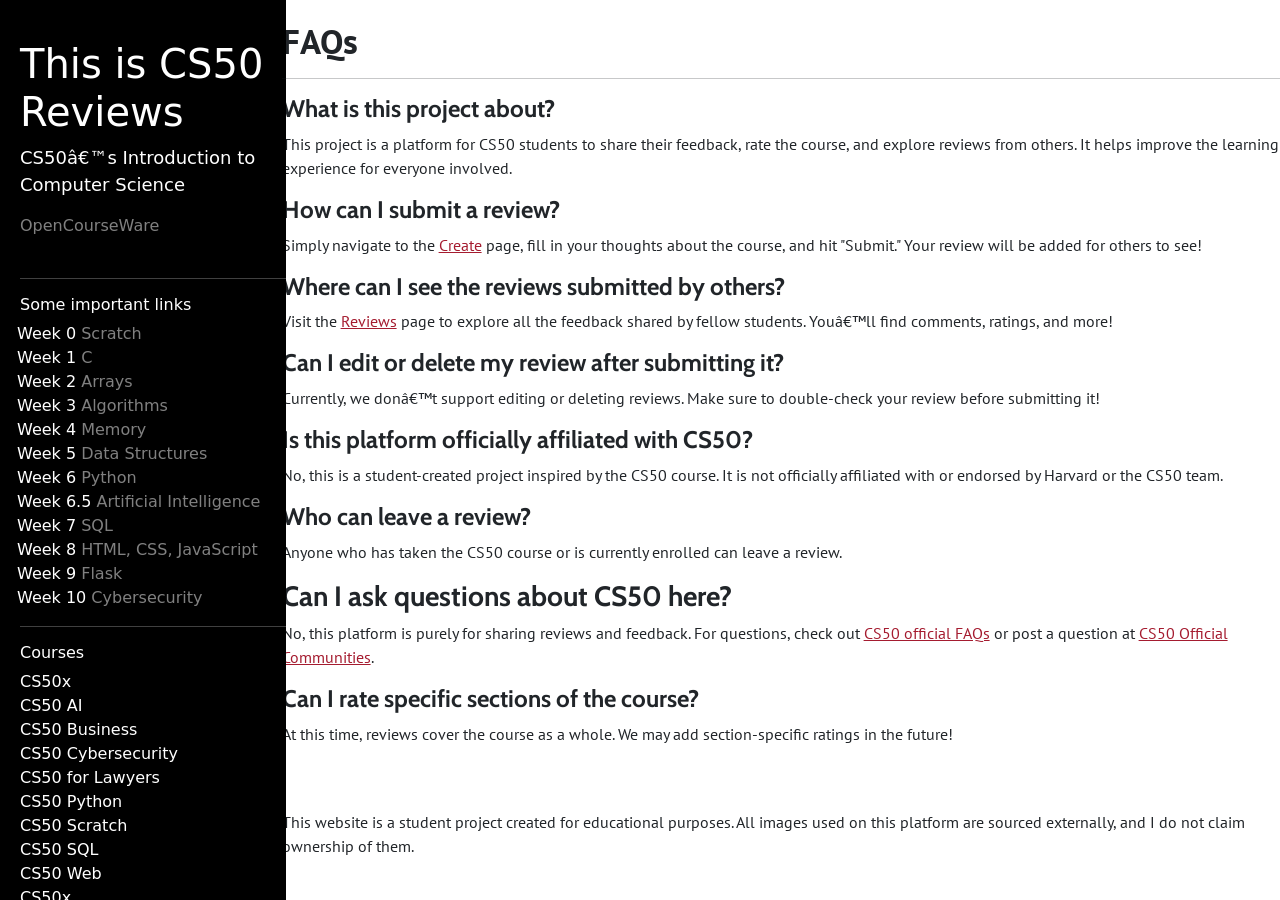
<file: templates/faqs.html>
<!DOCTYPE html>

<html lang="en">

    <head>
        <meta name="viewport" content="initial-scale=1, width=device-width">
        <link href="https://cdn.jsdelivr.net/npm/bootstrap@5.2.3/dist/css/bootstrap.min.css" rel="stylesheet"
            integrity="sha384-rbsA2VBKQhggwzxH7pPCaAqO46MgnOM80zW1RWuH61DGLwZJEdK2Kadq2F9CUG65" crossorigin="anonymous">
        <script src="https://cdn.jsdelivr.net/npm/bootstrap@5.2.3/dist/js/bootstrap.bundle.min.js"
            integrity="sha384-kenU1KFdBIe4zVF0s0G1M5b4hcpxyD9F7jL+jjXkk+Q2h455rYXK/7HAuoJl+0I4"
            crossorigin="anonymous"></script>
        <link href="../static/styles.css" rel="stylesheet">
        <title>CS50 Reviews: FAQs</title>
        <link rel="icon" type="image/x-icon"
            href="https://upload.wikimedia.org/wikipedia/en/thumb/0/0c/Harvard_University_shield.svg/1779px-Harvard_University_shield.svg.png">
    </head>

    <body>
        <div class="faq-main">
            <section class="imp-links">
                <h1>This is CS50 <br> Reviews</h1>
                <p>CS50’s Introduction to <br> Computer Science</p>

                <span style="color: gray;">OpenCourseWare</span>
                <br><br>

                <hr>

                <h6>Some important links</h6>
                <ul class="links">
                    <li><a href="https://cs50.harvard.edu/x/2024/weeks/0/">Week 0</a> Scratch</li>
                    <li><a href="https://cs50.harvard.edu/x/2024/weeks/1/">Week 1</a> C</li>
                    <li><a href="https://cs50.harvard.edu/x/2024/weeks/2/">Week 2</a> Arrays</li>
                    <li><a href="https://cs50.harvard.edu/x/2024/weeks/3/">Week 3</a> Algorithms</li>
                    <li><a href="https://cs50.harvard.edu/x/2024/weeks/4/">Week 4</a> Memory</li>
                    <li><a href="https://cs50.harvard.edu/x/2024/weeks/5/">Week 5</a> Data Structures</li>
                    <li><a href="https://cs50.harvard.edu/x/2024/weeks/6/">Week 6</a> Python</li>
                    <li><a href="https://cs50.harvard.edu/x/2024/weeks/ai/">Week 6.5</a> Artificial Intelligence</li>
                    <li><a href="https://cs50.harvard.edu/x/2024/weeks/7/">Week 7</a> SQL</li>
                    <li><a href="https://cs50.harvard.edu/x/2024/weeks/8/">Week 8</a> HTML, CSS, JavaScript</li>
                    <li><a href="https://cs50.harvard.edu/x/2024/weeks/9/">Week 9</a> Flask</li>
                    <li><a href="https://cs50.harvard.edu/x/2024/weeks/10/">Week 10</a> Cybersecurity</li>
                </ul>
                <hr>

                <h6>Courses</h6>
                <div class="courses">
                <li><a href="">CS50x</a></li>
                <li><a href="">CS50 AI</a></li>
                <li><a href="">CS50 Business</a></li>
                <li><a href="">CS50 Cybersecurity</a></li>
                <li><a href="">CS50 for Lawyers</a></li>
                <li><a href="">CS50 Python</a></li>
                <li><a href="">CS50 Scratch</a></li>
                <li><a href="">CS50 SQL</a></li>
                <li><a href="">CS50 Web</a></li>
                <li><a href="">CS50x</a></li>
                </div>

                <hr>
                Feel Free to share your reviews! &nbsp;
            </section>

            <section id="faq">
                <h1 style="margin-top:20px; font-size: 35px; margin-bottom: 0; font-weight: 700;">FAQs</h1>
                <hr>
                <div class="faq-item">
                    <h4 style="font-family: 'Cabin', serif; font-weight: 700;">What is this project about?</h4>
                    <p>This project is a platform for CS50 students to share their feedback, rate the course, and explore
                        reviews
                        from others. It helps improve the learning experience for everyone involved.</p>
                </div>
                <div class="faq-item">
                    <h4 style="font-family: 'Cabin', serif; font-weight: 700;">How can I submit a review?</h4>
                    <p>Simply navigate to the <a href="post-review.html">Create</a> page, fill in your thoughts about the
                        course, and hit "Submit." Your review
                        will be added for others to see!</p>
                </div>
                <div class="faq-item">
                    <h4 style="font-family: 'Cabin', serif; font-weight: 700;">Where can I see the reviews submitted by others?</h4>
                    <p>Visit the <a href="show-reviews.html">Reviews</a> page to explore all the feedback shared by fellow
                        students. You’ll find comments,
                        ratings, and more!</p>
                </div>
                <div class="faq-item">
                    <h4 style="font-family: 'Cabin', serif; font-weight: 700;">Can I edit or delete my review after submitting it?</h4>
                    <p>Currently, we don’t support editing or deleting reviews. Make sure to double-check your review before
                        submitting it!</p>
                </div>
                <div class="faq-item">
                    <h4 style="font-family: 'Cabin', serif; font-weight: 700;">Is this platform officially affiliated with CS50?</h4>
                    <p>No, this is a student-created project inspired by the CS50 course. It is not officially affiliated
                        with or
                        endorsed by Harvard or the CS50 team.</p>
                </div>
                <div class="faq-item">
                    <h4 style="font-family: 'Cabin', serif; font-weight: 700;">Who can leave a review?</h4>
                    <p>Anyone who has taken the CS50 course or is currently enrolled can leave a review.</p>
                </div>
                <div class="faq-item">
                    <h3 style="font-family: 'Cabin', serif; font-weight: 700;">Can I ask questions about CS50 here?</h3>
                    <p>No, this platform is purely for sharing reviews and feedback. For questions, check out <a
                            href="https://cs50.harvard.edu/x/2024/faqs/" target="_blank">CS50 official FAQs</a> or post a question at <a href="https://cs50.harvard.edu/x/2024/communities/">CS50 Official Communities</a>.</p>
                </div>
                <div class="faq-item">
                    <h4 style="font-family: 'Cabin', serif; font-weight: 700;">Can I rate specific sections of the course?</h4>
                    <p>At this time, reviews cover the course as a whole. We may add section-specific ratings in the future!
                    </p>
                </div>
                <br><br>
                <div>
                    <p>This website is a student project created for educational purposes. All images used on this platform are sourced
                    externally, and I do not claim ownership of them.</p>
                </div>
            </section>
        </div>
    </body>

</html>
</file>
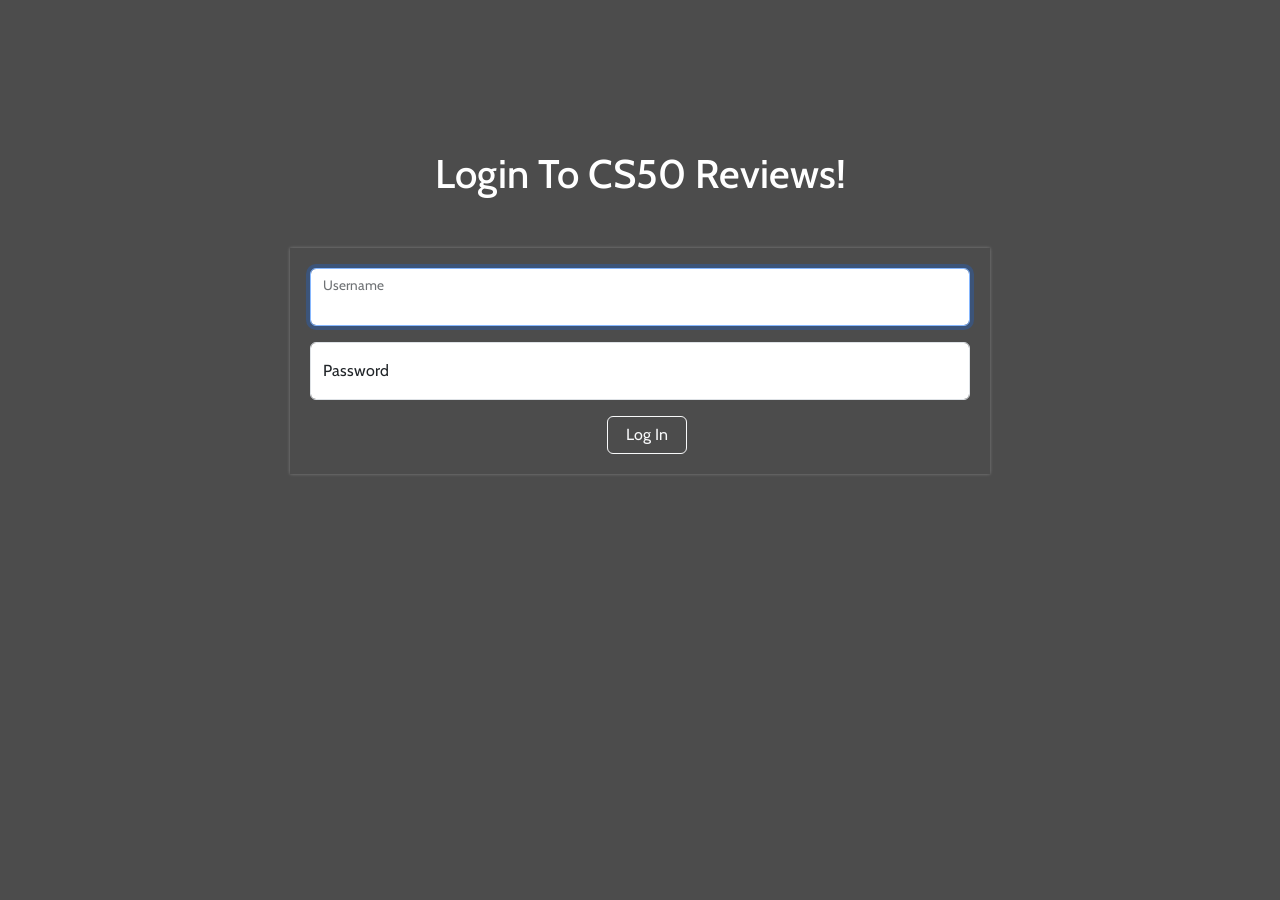
<file: templates/login.html>
<!DOCTYPE html>

<html lang="en">

    <head>
        <meta name="viewport" content="initial-scale=1, width=device-width">
        <link href="https://cdn.jsdelivr.net/npm/bootstrap@5.2.3/dist/css/bootstrap.min.css" rel="stylesheet"
            integrity="sha384-rbsA2VBKQhggwzxH7pPCaAqO46MgnOM80zW1RWuH61DGLwZJEdK2Kadq2F9CUG65" crossorigin="anonymous">
        <script src="https://cdn.jsdelivr.net/npm/bootstrap@5.2.3/dist/js/bootstrap.bundle.min.js"
            integrity="sha384-kenU1KFdBIe4zVF0s0G1M5b4hcpxyD9F7jL+jjXkk+Q2h455rYXK/7HAuoJl+0I4"
            crossorigin="anonymous"></script>
        <link href="../static/styles.css" rel="stylesheet">
        <title>CS50 Reviews: Login</title>
        <link rel="icon" type="image/x-icon"
            href="https://upload.wikimedia.org/wikipedia/en/thumb/0/0c/Harvard_University_shield.svg/1779px-Harvard_University_shield.svg.png">
    </head>
    <body class="login_signup">
        <h1 class="home_text">Login To CS50 Reviews!</h1>
        <form class="mybox" action="/login" method="post">
            <div class="form-floating mb-3">
                <input autocomplete="off" autofocus type="text" class="form-control" id="floatingInput" name="username" placeholder="Username">
                <label for="floatingInput">Username</label>
            </div>
            <div class="form-floating">
                <input name="password" placeholder="Password" type="password" class="form-control" id="floatingTextarea2"
                   ></input>
                <label for="floatingTextarea2">Password</label>
            </div>
            <button type="submit" class="btn btn-outline-light mybtn">Log In</button>
        </form>
    </body>

</html>
</file>
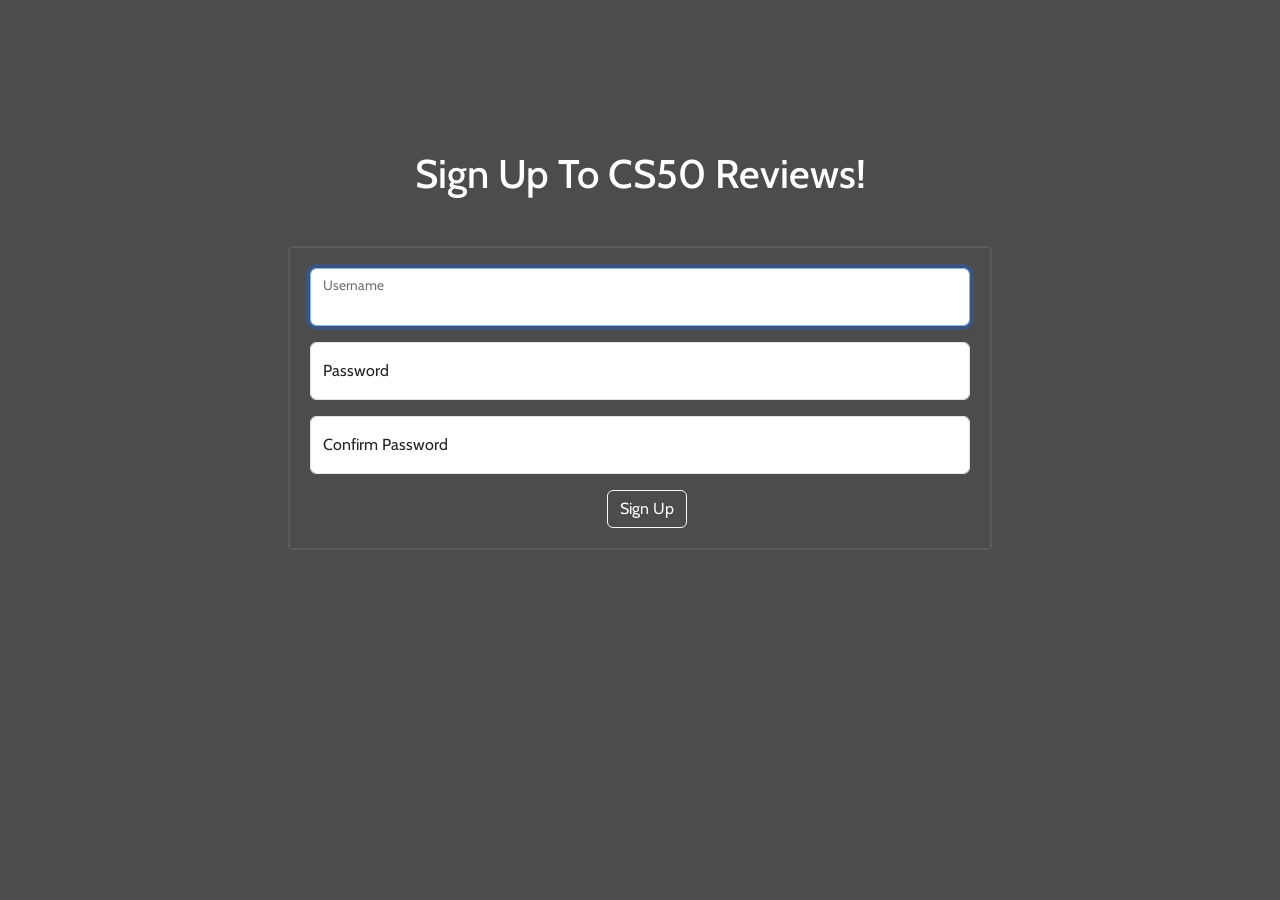
<file: templates/signup.html>
<!DOCTYPE html>

<html lang="en">

    <head>
        <meta name="viewport" content="initial-scale=1, width=device-width">
        <link href="https://cdn.jsdelivr.net/npm/bootstrap@5.2.3/dist/css/bootstrap.min.css" rel="stylesheet"
            integrity="sha384-rbsA2VBKQhggwzxH7pPCaAqO46MgnOM80zW1RWuH61DGLwZJEdK2Kadq2F9CUG65" crossorigin="anonymous">
        <script src="https://cdn.jsdelivr.net/npm/bootstrap@5.2.3/dist/js/bootstrap.bundle.min.js"
            integrity="sha384-kenU1KFdBIe4zVF0s0G1M5b4hcpxyD9F7jL+jjXkk+Q2h455rYXK/7HAuoJl+0I4"
            crossorigin="anonymous"></script>
        <link href="../static/styles.css" rel="stylesheet">
        <title>CS50 Reviews: Sign Up</title>
        <link rel="icon" type="image/x-icon"
            href="https://upload.wikimedia.org/wikipedia/en/thumb/0/0c/Harvard_University_shield.svg/1779px-Harvard_University_shield.svg.png">
    </head>

    <body class="login_signup">
        <h1 class="home_text">Sign Up To CS50 Reviews!</h1>
        <form class="mybox" action="/signup" method="post">
            <div class="form-floating mb-3">
                <input type="text" autocomplete="off" autofocus class="form-control" id="floatingInput" name="username"
                    placeholder="Username">
                <label for="floatingInput">Username</label>
            </div>
            <div class="form-floating mb-3">
                <input name="password" placeholder="Password" type="password" class="form-control"
                    id="floatingTextarea2"></input>
                <label for="floatingTextarea2">Password</label>
            </div>
            <div class="form-floating">
                <input name="confirmation" placeholder="Confirm Password" type="password" class="form-control"
                    id="floatingTextarea2"></input>
                <label for="floatingTextarea2">Confirm Password</label>
            </div>
            <button type="submit" class="btn btn-outline-light mybtn">Sign Up</button>
        </form>
    </body>

</html>
</file>
<file: static/styles.css>
@import url('https://fonts.googleapis.com/css2?family=Cabin:ital,wght@0,700;1,700&display=swap');
@import url('https://fonts.googleapis.com/css2?family=PT+Sans:ital,wght@0,400;0,700;1,400;1,700&display=swap');

*{
    margin: 0;
    padding: 0;
    box-sizing: border-box;
}

/* Index */
.index-buttons{
    display: flex;
    align-items: center;
    justify-content: center;
    gap: 20px;
    margin-top: 10px;
}

.index_text{
    display: flex;
    flex-direction: column;
    align-items: center;
    justify-content: center;
    margin: 200px auto 0px auto;
}

/* Home Page */
#home_page{
    font-family: "Cabin", serif;
    color: white;
    /* background-image: linear-gradient(0deg, rgba(0, 0, 0, 0.5), rgba(0, 0, 0, 0.5)), url('https://media.licdn.com/dms/image/v2/D5612AQH8np4qqwd2YA/article-cover_image-shrink_720_1280/article-cover_image-shrink_720_1280/0/1693981266937?e=1740614400&v=beta&t=mPpsewwN-dNZqEWXfj0mDCVgNway6gBL8mX77ROTU1E'); */
    background-image: url('https://www.classcentral.com/report/wp-content/uploads/2022/05/cs50-2023-banner-e1673610020393.png');
    width: 100%;
    background-size: cover;
    background-repeat:no-repeat;
}

#home_page::before{
    font-family: "Cabin", serif;
    content: "";
    position: absolute;
    top: 0;
    left: 0;
    width: 100%;
    height: 100%;
    background: inherit;
    filter: blur(3px);
    z-index: -1;

}
.home_text{
    /* background-image: linear-gradient(0deg, rgba(0, 0, 0, 0.5), rgba(0, 0, 0, 0.5)); */
    display: flex;
    flex-direction: column;
    align-items: center;
    justify-content: center;
    margin: 150px auto 0px auto;
    font-family: "Cabin", serif;
}
.home_text > h1 {
    font-size: 5rem;
}
.home_text > p {
    color: #f2f4f7;
    font-size: 1.5rem;
}

.navbar{
    background-image: linear-gradient(0deg, rgba(0, 0, 0, 0.5), rgba(0, 0, 0, 0.5));
}
.navbar-nav .nav-link {
    color: white !important;
    position: relative;
}

.icon {
    margin-right: 10px;
    border: 1px solid white;
    padding: 5px;
    border-radius: 15px;
    cursor: pointer;
}

.navbar-nav_end {
    color: white !important;
    position: absolute;
    right: 0;
}

.navbar-brand {
    border: 1px solid white;
    border-radius: 2rem;
    padding: 0.75rem;
    color: white !important;
}

.profile_modal {
    color: #e3e1da;
    font-family: "PT sans", serif;
}

.pm_title {
    text-align: center;
    width: 100%;
    font-size: 40px;
    font-weight: 700;
}

.modal_votes {
    display: flex;
    justify-content: space-between;
    /* margin-top: 90px; */
}

.modal_votes > p > strong {
    margin-right: 10px;
}

.modal_votes > p > span {
    border: 1px solid gray;
    padding: 5px;
    border-radius: 40px;
}

.modal_username {
    font-family: "Cabin", serif;
    font-size: 30px;
    text-align: center;
    width: 100%;
    color: #ebd197;
}
/* Post-Review */
.my_header{
    font-family: "Cabin", serif;
    color: white;
    width: 100%;
    background-image: linear-gradient(0deg, rgba(0, 0, 0, 0.5), rgba(0, 0, 0, 0.5)), url('https://miro.medium.com/v2/resize:fit:720/format:webp/1*RFMU__52xKVjrCa_Qb8oyQ.png');
    height: 250px;
    display: flex;
    flex-direction: column;
    text-align: center;
    justify-content: center;
    background-size: cover;
    background-position: center;
    background-repeat:no-repeat;
}

.my_header > p {
    color: #f2f4f7;
}
 .mybox {
    font-family: "Cabin", serif;
    margin: 50px auto 0px auto;
    box-shadow: 0px 0px 3px 0px gray;
    padding: 20px;
    width: 100%;
    max-width: 700px;
    display: flex;
    flex-direction: column;
}

.mybox > button {
    margin-top: 1rem;
    margin-left: 45%;
    width: 5rem;
}


/* Show-Reviews */

.show_reviews {
    /* background-image: linear-gradient(0deg, rgba(0, 0, 0, 0.7), rgba(0, 0, 0, 0.4)), url('https://pbs.twimg.com/media/GYfYA6vXIAAykUC.jpg'); */
    background-image: linear-gradient(0deg, rgba(0, 0, 0, 0.7), rgba(0, 0, 0, 0.4)), url('https://cs50.harvard.edu/x/2024/assets/sanders.jpg');
    background-size: cover;
    background-position: center;
    background-repeat:no-repeat;
    color: white;
    font-family: "PT Sans", serif;
    /* filter: blur(3px); */
}

.show_reviews::before {
    content: "";
    position: absolute;
    top: 0;
    left: 0;
    width: 100%;
    height: 100%;
    background: inherit;
    filter: blur(1.5px);
    z-index: -1;
}

.wrap_comments {
    margin: 20px auto 0px auto;
    display: flex;
    flex-direction: column;
}

.comments_box {
    margin: 10px auto 0px auto;
    box-shadow: 0px 0px 1.75px 0px gray;
    padding: 10px;
    width: 100%;
    max-width: 80rem;
    display: flex;
    flex-direction: column;
    font-size: 20px;
    color: #e3e1da;
    /* background: linear-gradient(0deg, rgba(255, 255, 255, 0.7), rgba(255, 255, 255, 0.4)); */
    background: linear-gradient(0deg, rgba(0, 0, 0, 0.8), rgba(0, 0, 0, 0.8));
    border: 1px solid gray;
}

.comments_box > span {
    font-size: 18px;
    color: gray;
}

/* Vote section */
.vote_section {
    display: flex;
    align-items: center;
}

.vote_section > span {
    font-family: "PT Sans", serif;
}

.vote_items {
    display: flex;
    align-items: center;
    gap: 5px;
}

.vote_count {
    border: 0.5px solid gray;
    padding:5px;
    font-size: 1rem;
    border-radius: 5px;
}

.single_item {
    display: flex;
    justify-content: flex-start;
    gap:30px;
}

.my_review_box {
    font-family: "PT sans", serif;
    margin: 20px auto 10px auto;
    box-shadow: 0px 0px 3px 0px gray;
    padding: 20px;
    width: 100%;
    max-width: 700px;
    display: flex;
    flex-direction: column;
    align-items: center;
    justify-content: space-between;
    border-radius: 10px;
    background-image: linear-gradient(0deg, rgba(165, 28, 48, 0.4), rgba(0, 0, 0, 0.2));
    /* color: black; */
}



/* FAQs */

.faq-main {
    display: flex;
    align-items: start;
    justify-content: space-between;
}

.imp-links {
    padding: 40px 0 0 20px;
    /* padding-left: 20px; */
    background-color: black;
    color: white;
    height: 100vh;
    overflow-y: auto;
    position: fixed;
}

.imp-links > p {
    font-size: 18px;
}

.links > li,
.courses > li{
    color: gray;
    list-style-type: none;
}

.links > li {
    margin-left: -35px;
}

.links > li > a,
.courses > li > a {
    text-decoration: none;
    color: white;
}

#faq {
    font-family: "PT Sans", serif;
    display: flex;
    flex-direction: column;
     margin-left: 22%;
}

a {
    color: rgba(165, 28, 48, 1);
}

/* Login / Sign up */

.login_signup {
    background-image: linear-gradient(0deg, rgba(0, 0, 0, 0.7), rgba(0, 0, 0, 0.7)), url('https://courses.kodluyoruz.org/asset-v1:Kodluyoruz+CS50x+2020+type@asset+block@1_f5zbeedqmaZidMfA_3EGBA.png');
}

.login_signup > h1 {
    color: white;
}
</file>
